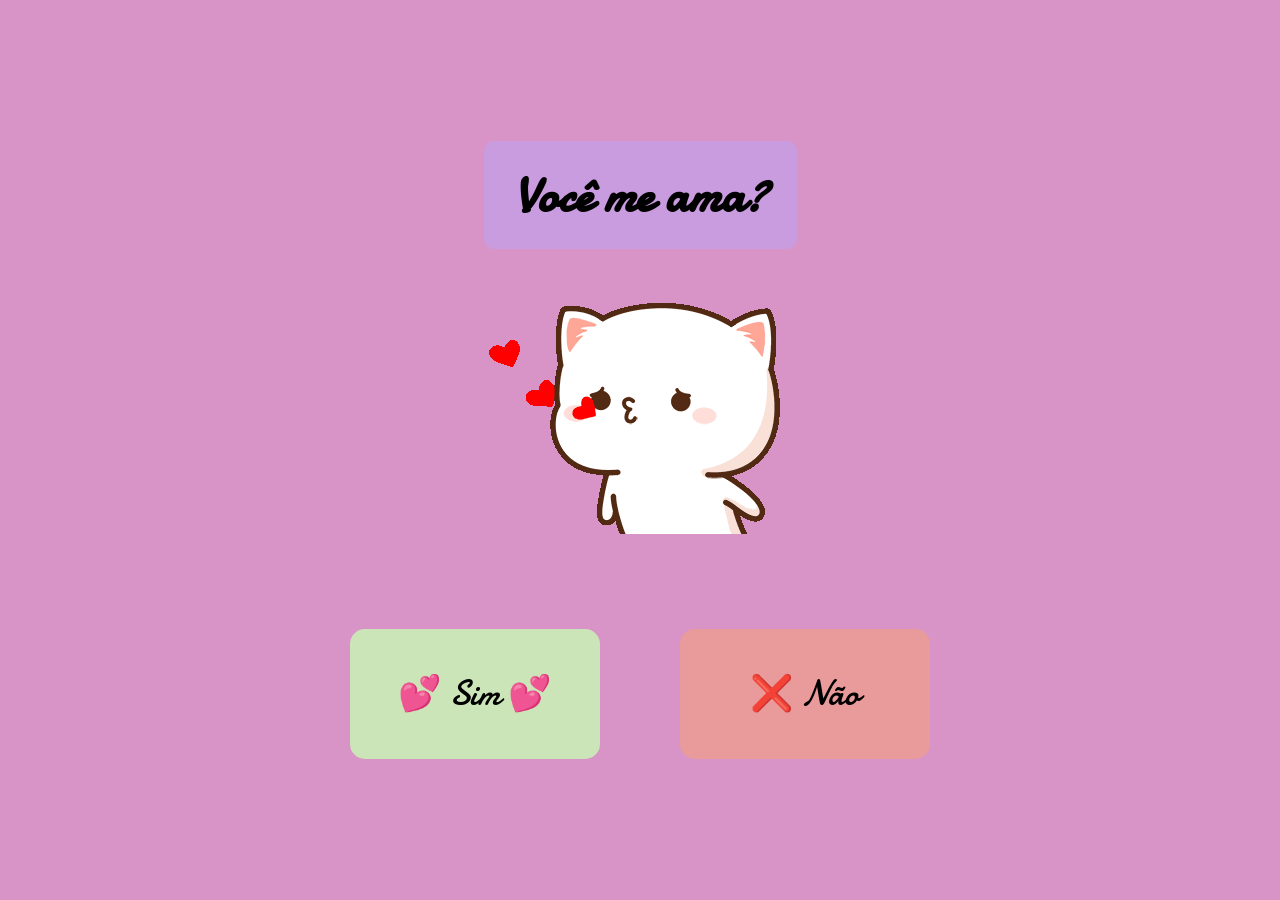
<file: index.html>
<!DOCTYPE html>
<html lang="pt-BR">

<head>

    <meta charset="UTF-8">

    <meta
        name="viewport"
        content="width=device-width, initial-scale=1.0"
    >

    <title>Meu site</title>

</head>

<body>

    <script>

        window.location.href =
            "Pagina 1/index.html";

    </script>

</body>

</html>
</file>
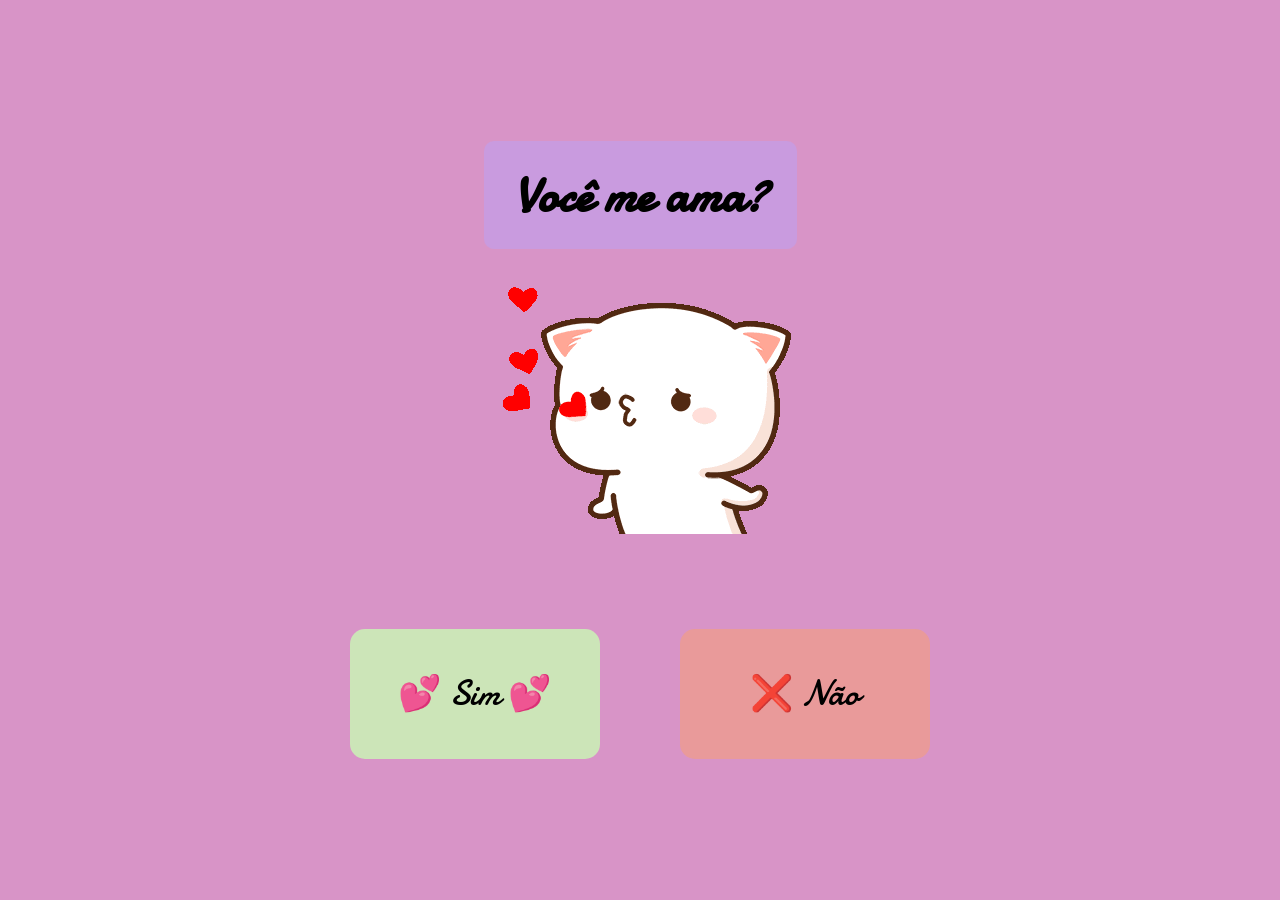
<file: Pagina 1/index.html>
<!DOCTYPE html>
<html lang="pt-BR">

<head>
    <meta charset="UTF-8">
    <meta name="viewport" content="width=device-width, initial-scale=1.0">

    <title>Você me ama?</title>

    <link rel="stylesheet" href="style.css">

    <link rel="preconnect" href="https://fonts.googleapis.com">
    <link rel="preconnect" href="https://fonts.gstatic.com" crossorigin>

    <link href="https://fonts.googleapis.com/css2?family=Damion&display=swap" rel="stylesheet">
</head>

<body>

    <h1 class="titulo">Você me ama?</h1>

    <img
        id="gato"
        src="../img/gato2.gif"
        alt="Gatinho"
    >

    <div class="botoes">

        <button id="botaoSim" class="botao sim">
            💕 Sim 💕
        </button>

        <button id="botaoNao" class="botao nao">
            ❌ Não
        </button>

    </div>

    <script src="app.js"></script>

</body>

</html>
</file>
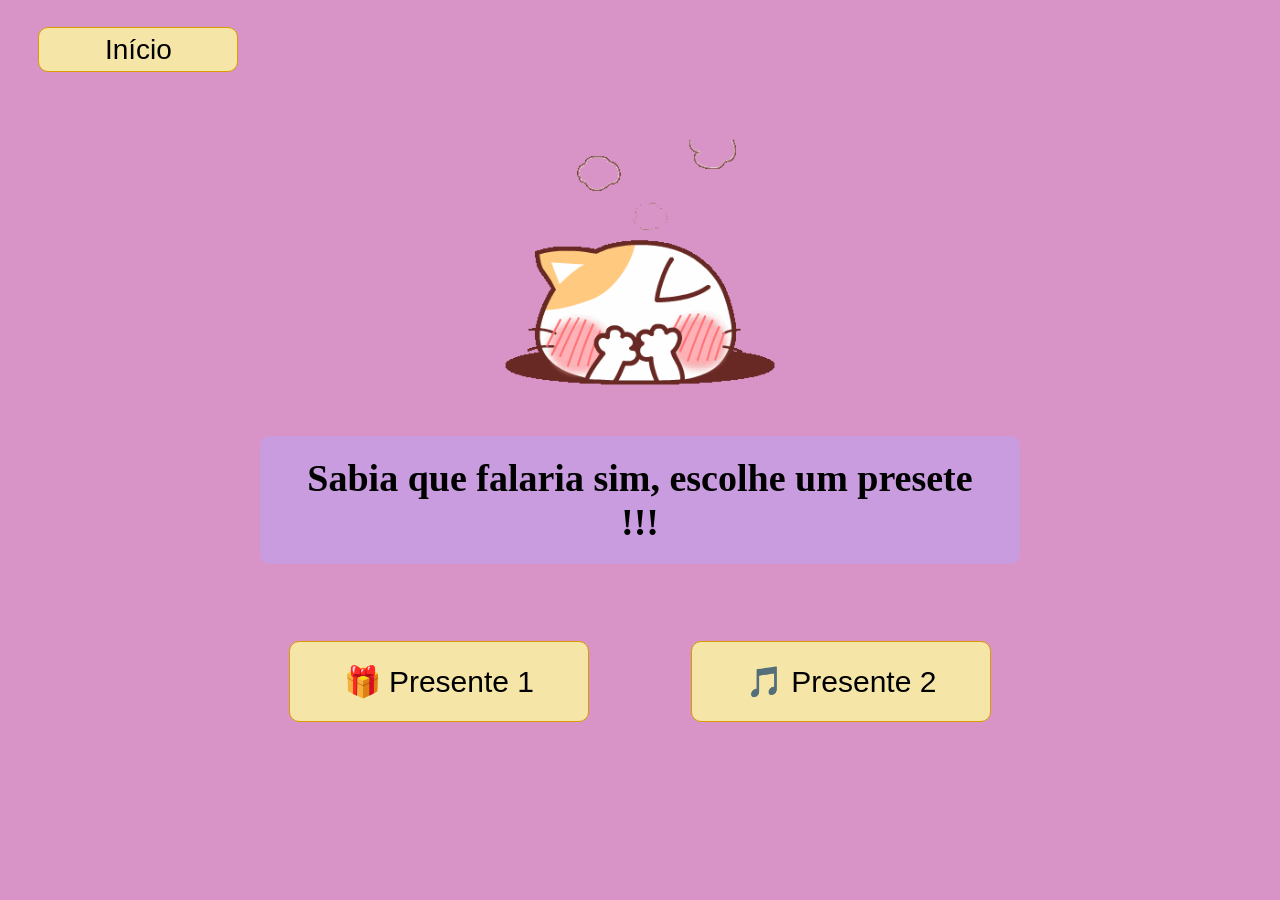
<file: Pagina 2/pagina2.html>
<!DOCTYPE html>
<html lang="pt-BR">

<head>

    <meta charset="UTF-8">

    <meta
        name="viewport"
        content="width=device-width, initial-scale=1.0"
    >

    <title>Momentos</title>

    <link rel="stylesheet" href="pagina2.css">

</head>

<body>

    <button id="inicio">
        Início
    </button>


    <img
        src="../img/gato.gif"
        alt="Gatinho"
    >


    <h2 class="mensagem">
        Sabia que falaria sim, escolhe um presete !!!
    </h2>


    <div class="presentes">

        <button id="presente1">
            🎁 Presente 1
        </button>

        <button id="presente2">
            🎵 Presente 2
        </button>

    </div>


    <script src="pagina2.js"></script>

</body>

</html>
</file>
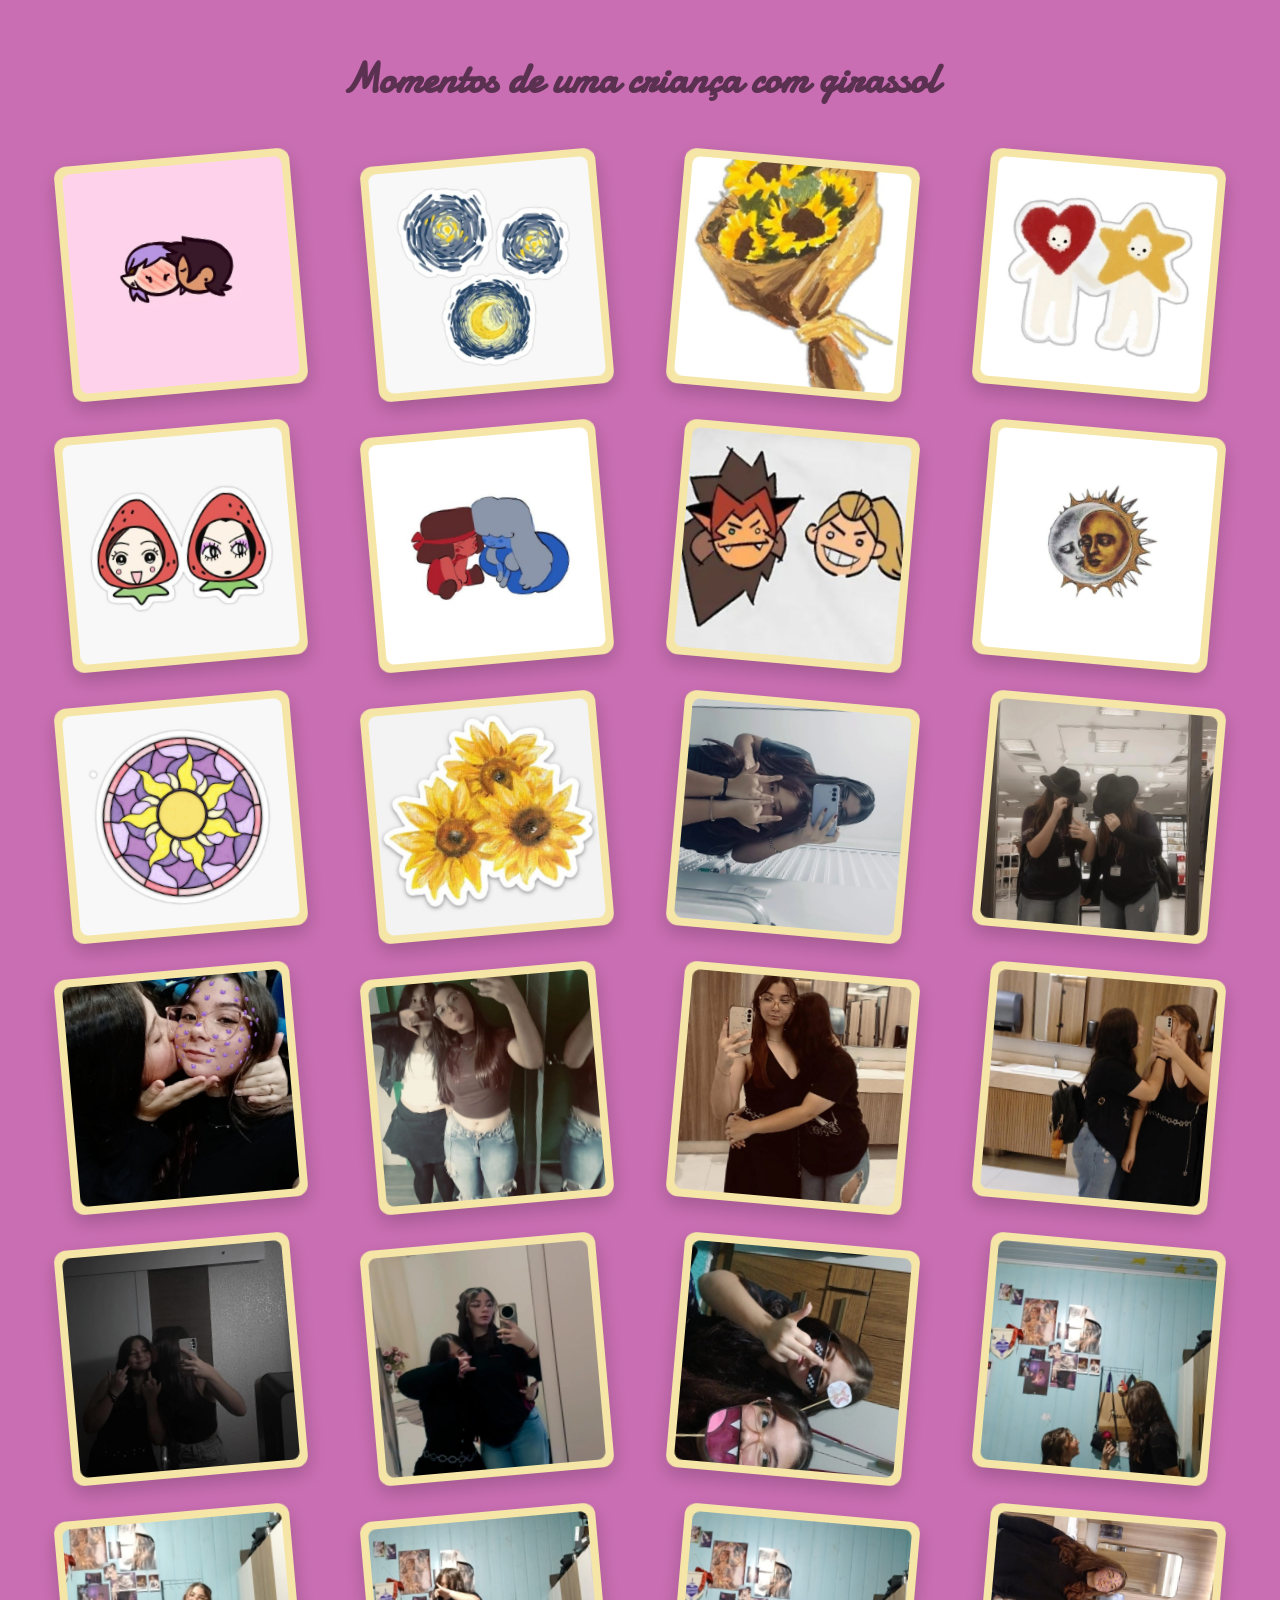
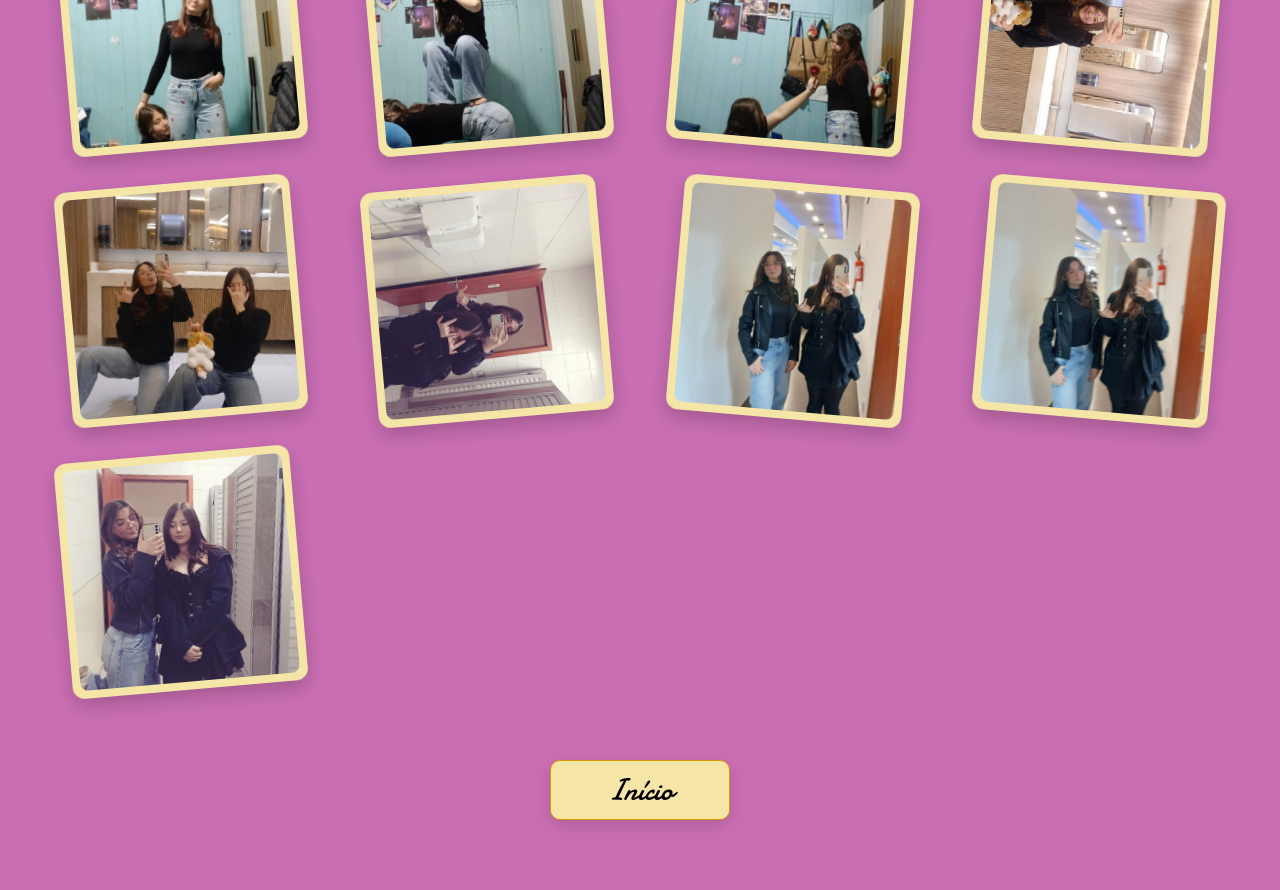
<file: Presente 1/presente1.html>
<!DOCTYPE html>
<html lang="pt-BR">

<head>

    <meta charset="UTF-8">

    <meta
        name="viewport"
        content="width=device-width, initial-scale=1.0"
    >

    <title>Presente 1</title>

    <link
        rel="stylesheet"
        href="presente1.css"
    >

    <link
        rel="preconnect"
        href="https://fonts.googleapis.com"
    >

    <link
        rel="preconnect"
        href="https://fonts.gstatic.com"
        crossorigin
    >

    <link
        href="https://fonts.googleapis.com/css2?family=Damion&display=swap"
        rel="stylesheet"
    >

</head>


<body>


    <!-- TÍTULO -->

    <h2 class="Mensagem">
        Momentos de uma criança com girassol
    </h2>


    <!-- MURAL -->

    <main class="mural">


        <div class="card foto1">
            <img
                src="../img/foto1.jpg"
                alt="Foto 1"
                class="card-img-top"
            >
        </div>


        <div class="card foto2">
            <img
                src="../img/foto2.jpg"
                alt="Foto 2"
                class="card-img-top"
            >
        </div>


        <div class="card foto3">
            <img
                src="../img/foto3.jpg"
                alt="Foto 3"
                class="card-img-top"
            >
        </div>


        <div class="card foto4">
            <img
                src="../img/foto4.jpg"
                alt="Foto 4"
                class="card-img-top"
            >
        </div>


        <div class="card foto5">
            <img
                src="../img/foto5.jpg"
                alt="Foto 5"
                class="card-img-top"
            >
        </div>


        <div class="card foto6">
            <img
                src="../img/foto6.jpg"
                alt="Foto 6"
                class="card-img-top"
            >
        </div>


        <div class="card foto7">
            <img
                src="../img/foto7.jpg"
                alt="Foto 7"
                class="card-img-top"
            >
        </div>


        <div class="card foto8">
            <img
                src="../img/foto8.jpg"
                alt="Foto 8"
                class="card-img-top"
            >
        </div>


        <div class="card foto9">
            <img
                src="../img/foto9.jpg"
                alt="Foto 9"
                class="card-img-top"
            >
        </div>


        <div class="card foto10">
            <img
                src="../img/foto10.jpg"
                alt="Foto 10"
                class="card-img-top"
            >
        </div>


        <div class="card foto11">
            <img
                src="../img/foto11.jpg"
                alt="Foto 11"
                class="card-img-top"
            >
        </div>


        <div class="card foto12">
            <img
                src="../img/foto12.jpg"
                alt="Foto 12"
                class="card-img-top"
            >
        </div>


        <div class="card foto13">
            <img
                src="../img/foto13.jpg"
                alt="Foto 13"
                class="card-img-top"
            >
        </div>


        <div class="card foto14">
            <img
                src="../img/foto14.jpg"
                alt="Foto 14"
                class="card-img-top"
            >
        </div>


        <div class="card foto15">
            <img
                src="../img/foto15.jpg"
                alt="Foto 15"
                class="card-img-top"
            >
        </div>


        <div class="card foto16">
            <img
                src="../img/foto16.jpg"
                alt="Foto 16"
                class="card-img-top"
            >
        </div>


        <div class="card foto17">
            <img
                src="../img/foto17.jpg"
                alt="Foto 17"
                class="card-img-top"
            >
        </div>


        <div class="card foto18">
            <img
                src="../img/foto18.jpg"
                alt="Foto 18"
                class="card-img-top"
            >
        </div>


        <div class="card foto19">
            <img
                src="../img/foto19.jpg"
                alt="Foto 19"
                class="card-img-top"
            >
        </div>


        <div class="card foto20">
            <img
                src="../img/foto20.jpg"
                alt="Foto 20"
                class="card-img-top"
            >
        </div>


        <div class="card foto21">
            <img
                src="../img/foto21.jpg"
                alt="Foto 21"
                class="card-img-top"
            >
        </div>


        <div class="card foto22">
            <img
                src="../img/foto22.jpg"
                alt="Foto 22"
                class="card-img-top"
            >
        </div>


        <div class="card foto23">
            <img
                src="../img/foto23.jpg"
                alt="Foto 23"
                class="card-img-top"
            >
        </div>


        <div class="card foto24">
            <img
                src="../img/foto24.jpg"
                alt="Foto 24"
                class="card-img-top"
            >
        </div>


        <div class="card foto25">
            <img
                src="../img/foto25.jpg"
                alt="Foto 25"
                class="card-img-top"
            >
        </div>


        <div class="card foto26">
            <img
                src="../img/foto26.jpg"
                alt="Foto 26"
                class="card-img-top"
            >
        </div>


        <div class="card foto27">
            <img
                src="../img/foto27.jpg"
                alt="Foto 27"
                class="card-img-top"
            >
        </div>


        <div class="card foto28">
            <img
                src="../img/foto28.jpg"
                alt="Foto 28"
                class="card-img-top"
            >
        </div>


        <div class="card foto29">
            <img
                src="../img/foto29.jpg"
                alt="Foto 29"
                class="card-img-top"
            >
        </div>


    </main>


    <!-- BOTÃO INÍCIO -->

    <button id="inicio">
        Início
    </button>


    <script src="presente1.js"></script>

</body>

</html>
</file>
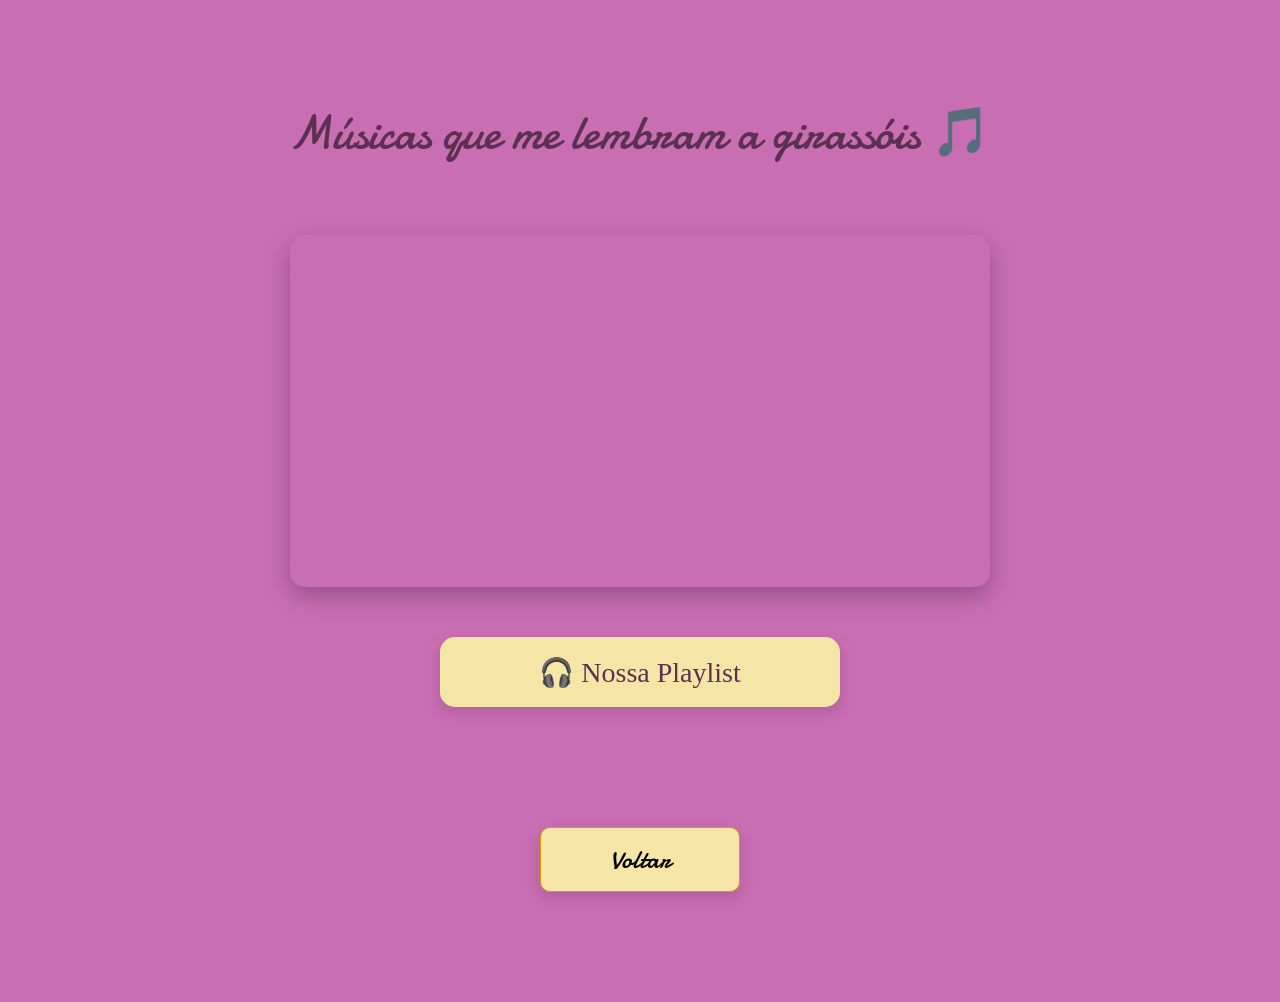
<file: Presente 2/presente2.html>
<!DOCTYPE html>
<html lang="pt-BR">

<head>
    <meta charset="UTF-8">
    <meta name="viewport" content="width=device-width, initial-scale=1.0">

    <title>Presente 2</title>

    <link rel="stylesheet" href="presente2.css">
    <link rel="preconnect" href="https://fonts.googleapis.com">
    <link rel="preconnect" href="https://fonts.gstatic.com" crossorigin>
    <link href="https://fonts.googleapis.com/css2?family=Damion&display=swap" rel="stylesheet">
</head>

<body>

    <h2 class="damion-regular" >Músicas que me lembram a girassóis 🎵</h2>

    <div class="spotify">
        <iframe
        src="https://open.spotify.com/embed/playlist/1h4y6oRDr0t3yhZKBmhY3g"
        width="100%"
        height="352"
        frameborder="0"
        allow="autoplay; clipboard-write; encrypted-media; fullscreen; picture-in-picture"
        loading="lazy">
        </iframe>
    </div>

    <a
    href="https://open.spotify.com/playlist/1h4y6oRDr0t3yhZKBmhY3g"
    id="playlist"
    target="_blank">
    🎧 Nossa Playlist
    </a>

    <button class="damion-regular" id="inicio">Voltar</button>

    <script src="presente2.js"></script>

</body>

</html>
</file>
<file: Pagina 1/style.css>
.damion-regular {
    font-family: "Damion", cursive;
    font-weight: 400;
    font-style: normal;
}


/* ==========================
   PÁGINA
========================== */

body {
    margin: 0;
    min-height: 100vh;

    display: flex;
    flex-direction: column;
    justify-content: center;
    align-items: center;

    background-color: #ca6eb3bb;

    font-family: "Damion", cursive;

    animation: entrar 0.5s ease;
}


/* ==========================
   TÍTULO
========================== */

.titulo {
    margin: 0;
    padding: 20px 30px;

    background-color: #c99bdf;

    border-radius: 10px;

    font-size: 50px;
    text-align: center;
}


/* ==========================
   BOTÕES
========================== */

.botoes {
    display: flex;

    justify-content: center;
    align-items: center;

    gap: 80px;

    margin-top: 80px;
}


.botao {
    width: 250px;
    height: 130px;

    border: none;
    border-radius: 15px;

    font-family: "Damion", cursive;
    font-size: 35px;

    cursor: pointer;

    transition: transform 0.4s ease;
}


/* ==========================
   BOTÃO SIM
========================== */

.sim {
    background-color: #cce5b8;

    animation: pulsar 1.2s ease-in-out infinite;
}


/* ==========================
   BOTÃO NÃO
========================== */

.nao {
    background-color: #e99a9a;
}


/* ==========================
   NÃO FUGINDO
========================== */

.nao.fugindo {
    position: fixed;

    transition:
        transform 0.4s ease,
        left 0.4s ease,
        top 0.4s ease;
}


/* ==========================
   ANIMAÇÃO DO PULSO
========================== */

@keyframes pulsar {

    0% {
        box-shadow:
            0 0 0 0 rgba(204, 229, 184, 0.8);
    }

    50% {
        box-shadow:
            0 0 25px 8px rgba(204, 229, 184, 0.4);
    }

    100% {
        box-shadow:
            0 0 0 0 rgba(204, 229, 184, 0.8);
    }

}


/* ==========================
   ENTRADA DA PÁGINA
========================== */

@keyframes entrar {

    from {
        opacity: 0;
        transform: translateY(15px);
    }

    to {
        opacity: 1;
        transform: translateY(0);
    }

}


/* ==========================
   SAÍDA DA PÁGINA
========================== */

body.saindo {
    animation: sair 0.4s ease forwards;
}


@keyframes sair {

    from {
        opacity: 1;
        transform: translateY(0);
    }

    to {
        opacity: 0;
        transform: translateY(-15px);
    }

}
</file>
<file: Pagina 2/pagina2.css>
.damion-regular {
    font-family: "Damion", cursive;
    font-weight: 400;
    font-style: normal;
}


body {
    margin: 0;
    min-height: 100vh;

    display: flex;
    flex-direction: column;
    align-items: center;

    background-color: #ca6eb3bb;

    /* ANIMAÇÃO DE ENTRADA */
    animation: entrar 0.5s ease;
}


/* =========================
   BOTÃO INÍCIO
========================= */

#inicio {
    align-self: flex-start;

    margin: 3vh 3vw;

    width: min(18vw, 200px);
    height: min(5vh, 60px);

    border: 1px solid #d89b00;
    border-radius: 10px;

    background-color: #f5e6a8;

    font-size: clamp(14px, 2.5vw, 28px);

    cursor: pointer;
}


/* =========================
   GATINHO
========================= */

img {
    width: min(30vw, 320px);

    margin-top: 3vh;
}


/* =========================
   MENSAGEM
========================= */

.mensagem {
    margin-top: 4vh;

    padding: 20px 30px;

    width: min(70vw, 700px);

    background-color: #c99bdf;

    border-radius: 10px;

    text-align: center;

    font-size: clamp(18px, 3.5vw, 38px);
}


/* =========================
   PRESENTES
========================= */

.presentes {
    display: flex;

    justify-content: center;
    align-items: center;

    gap: 8vw;

    margin-top: 5vh;
}


.presentes button {
    width: min(28vw, 300px);
    height: min(9vh, 150px);

    border: 1px solid #d89b00;
    border-radius: 10px;

    background-color: #f5e6a8;

    font-size: clamp(16px, 2.8vw, 30px);

    cursor: pointer;
}


/* =========================
   ANIMAÇÃO DE ENTRADA
========================= */

@keyframes entrar {
    from {
        opacity: 0;
        transform: translateY(15px);
    }

    to {
        opacity: 1;
        transform: translateY(0);
    }
}


/* =========================
   ANIMAÇÃO DE SAÍDA
========================= */

body.saindo {
    animation: sair 0.4s ease forwards;
}


@keyframes sair {
    from {
        opacity: 1;
        transform: translateY(0);
    }

    to {
        opacity: 0;
        transform: translateY(-15px);
    }
}
</file>
<file: Presente 1/presente1.css>
/* ==========================
   PÁGINA
========================== */

html,
body {

    margin: 0;

    width: 100%;
    min-height: 100%;

    background-color: #ca6eb3 !important;

}


body {

    min-height: 100vh;

    padding: 30px 20px;

    box-sizing: border-box;

    font-family: "Damion", cursive;

    animation: entrar 0.5s ease;

}


/* ==========================
   TÍTULO
========================== */

.Mensagem {

    text-align: center;

    margin: 20px auto 50px;

    font-size: 42px;

    color: #5a3150;

}


/* ==========================
   MURAL
========================== */

.mural {

    width: 100%;

    max-width: 1200px;

    margin: 0 auto;

    display: grid;

    grid-template-columns:
        repeat(4, 1fr);

    gap: 35px 25px;

    justify-items: center;

    align-items: center;

}


/* ==========================
   CARDS
========================== */

.card {

    width: 220px;

    padding: 8px;

    border: none;

    border-radius: 12px;

    background-color: #f5e6a8;

    box-shadow:
        0 8px 20px rgba(0, 0, 0, 0.2);

    opacity: 0;

    transition:
        transform 0.3s ease,
        box-shadow 0.3s ease;

}


/* ==========================
   IMAGENS
========================== */

.card-img-top {

    width: 220px;

    height: 220px;

    object-fit: cover;

    display: block;

    margin: 0 auto;

    background-color: white;

    border-radius: 8px;

}


/* ==========================
   EFEITO AO PASSAR O MOUSE
========================== */

.card:hover {

    box-shadow:
        0 12px 30px rgba(0, 0, 0, 0.3);

}


/* ==========================
   INCLINAÇÕES
========================== */

/* 1ª e 2ª COLUNAS */

.card:nth-child(4n + 1),
.card:nth-child(4n + 2) {

    transform:
        rotate(-5deg);

}


/* 3ª e 4ª COLUNAS */

.card:nth-child(4n + 3),
.card:nth-child(4n) {

    transform:
        rotate(5deg);

}


/* ==========================
   ANIMAÇÃO
========================== */

.card {

    animation:
        aparecer 0.6s ease forwards;

}


/* Pequeno atraso entre as fotos */

.foto1 {
    animation-delay: 0.05s;
}

.foto2 {
    animation-delay: 0.10s;
}

.foto3 {
    animation-delay: 0.15s;
}

.foto4 {
    animation-delay: 0.20s;
}

.foto5 {
    animation-delay: 0.25s;
}

.foto6 {
    animation-delay: 0.30s;
}

.foto7 {
    animation-delay: 0.35s;
}

.foto8 {
    animation-delay: 0.40s;
}

.foto9 {
    animation-delay: 0.45s;
}

.foto10 {
    animation-delay: 0.50s;
}

.foto11 {
    animation-delay: 0.55s;
}

.foto12 {
    animation-delay: 0.60s;
}

.foto13 {
    animation-delay: 0.65s;
}

.foto14 {
    animation-delay: 0.70s;
}

.foto15 {
    animation-delay: 0.75s;
}

.foto16 {
    animation-delay: 0.80s;
}

.foto17 {
    animation-delay: 0.85s;
}

.foto18 {
    animation-delay: 0.90s;
}

.foto19 {
    animation-delay: 0.95s;
}

.foto20 {
    animation-delay: 1.00s;
}

.foto21 {
    animation-delay: 1.05s;
}

.foto22 {
    animation-delay: 1.10s;
}

.foto23 {
    animation-delay: 1.15s;
}

.foto24 {
    animation-delay: 1.20s;
}

.foto25 {
    animation-delay: 1.25s;
}

.foto26 {
    animation-delay: 1.30s;
}

.foto27 {
    animation-delay: 1.35s;
}

.foto28 {
    animation-delay: 1.40s;
}

.foto29 {
    animation-delay: 1.45s;
}


@keyframes aparecer {

    from {

        opacity: 0;

        transform:
            translateY(40px)
            scale(0.9);

    }

    to {

        opacity: 1;

    }

}


/* ==========================
   BOTÃO INÍCIO
========================== */

#inicio {

    display: block;

    width: 180px;

    height: 60px;

    margin:
        70px auto
        40px;

    border: 1px solid #d89b00;

    border-radius: 10px;

    background-color: #f5e6a8;

    font-family: "Damion", cursive;

    font-size: 30px;

    cursor: pointer;

    box-shadow:
        0 5px 15px rgba(0, 0, 0, 0.15);

}


/* ==========================
   ENTRADA
========================== */

@keyframes entrar {

    from {

        opacity: 0;

        transform:
            translateY(15px);

    }

    to {

        opacity: 1;

        transform:
            translateY(0);

    }

}


/* ==========================
   SAÍDA
========================== */

body.saindo {

    animation:
        sair 0.4s ease forwards;

}


@keyframes sair {

    from {

        opacity: 1;

        transform:
            translateY(0);

    }

    to {

        opacity: 0;

        transform:
            translateY(-15px);

    }

}


/* ==========================
   CELULAR
========================== */

@media (max-width: 1080px) {

    .mural {

        grid-template-columns:
            repeat(2, 1fr);

        gap: 35px 15px;

    }


    .card {

        width: 180px;

    }


    .card-img-top {

        width: 180px;

        height: 180px;

    }


    .Mensagem {

        font-size: 36px;

    }

}


@media (max-width: 500px) {

    .mural {

        grid-template-columns:
            repeat(2, 1fr);

        gap: 25px 10px;

    }


    .card {

        width: 145px;

        padding: 6px;

    }


    .card-img-top {

        width: 145px;

        height: 145px;

    }


    .Mensagem {

        font-size: 32px;

        margin-bottom: 35px;

    }

}
</file>
<file: Presente 2/presente2.css>
html,
body {
    margin: 0;
    width: 100%;
    min-height: 100%;

    background-color: #ca6eb3 !important;
}

.damion-regular {
    font-family: "Damion", cursive;
    font-weight: 400;
    font-style: normal;
}

body {
    min-height: 100vh;

    display: flex;
    flex-direction: column;
    align-items: center;

    padding: 60px 30px;

    box-sizing: border-box;

    /* ANIMAÇÃO DE ENTRADA */
    animation: entrar 0.5s ease;
}


/* =========================
   TÍTULO
========================= */

h2 {
    margin: 40px 0 70px;

    text-align: center;

    font-size: 48px;

    color: #5a3150;
}


/* =========================
   PLAYER
========================= */

.spotify {
    width: 700px;
    max-width: 90vw;

    border-radius: 15px;

    overflow: hidden;

    box-shadow: 0 10px 25px rgba(0, 0, 0, 0.25);
}


.spotify iframe {
    display: block;

    border: none;
}


/* =========================
   PLAYLIST
========================= */

#playlist {
    width: 400px;
    height: 70px;

    margin-top: 50px;

    display: flex;
    justify-content: center;
    align-items: center;

    border-radius: 15px;

    background-color: #f5e6a8;

    color: #5a3150;

    text-decoration: none;

    font-size: 28px;

    box-shadow: 0 5px 15px rgba(0, 0, 0, 0.15);
}


/* =========================
   INÍCIO
========================= */

#inicio {
    width: 200px;
    height: 65px;

    margin-top: 120px;
    margin-bottom: 50px;

    border: 1px solid #d89b00;
    border-radius: 10px;

    background-color: #f5e6a8;

    font-size: 26px;

    cursor: pointer;

    box-shadow: 0 5px 15px rgba(0, 0, 0, 0.15);
}


/* =========================
   ANIMAÇÃO DE ENTRADA
========================= */

@keyframes entrar {
    from {
        opacity: 0;
        transform: translateY(15px);
    }

    to {
        opacity: 1;
        transform: translateY(0);
    }
}


/* =========================
   ANIMAÇÃO DE SAÍDA
========================= */

body.saindo {
    animation: sair 0.4s ease forwards;
}


@keyframes sair {
    from {
        opacity: 1;
        transform: translateY(0);
    }

    to {
        opacity: 0;
        transform: translateY(-15px);
    }
}


/* =========================
   CELULAR
========================= */

@media (max-width: 700px) {

    body {
        padding: 40px 20px;
    }

    h2 {
        font-size: 36px;

        margin: 30px 0 50px;
    }

    .spotify {
        width: 90vw;
    }

    #playlist {
        width: 80vw;

        font-size: 23px;
    }

    #inicio {
        width: 180px;

        font-size: 24px;
    }
}
</file>
